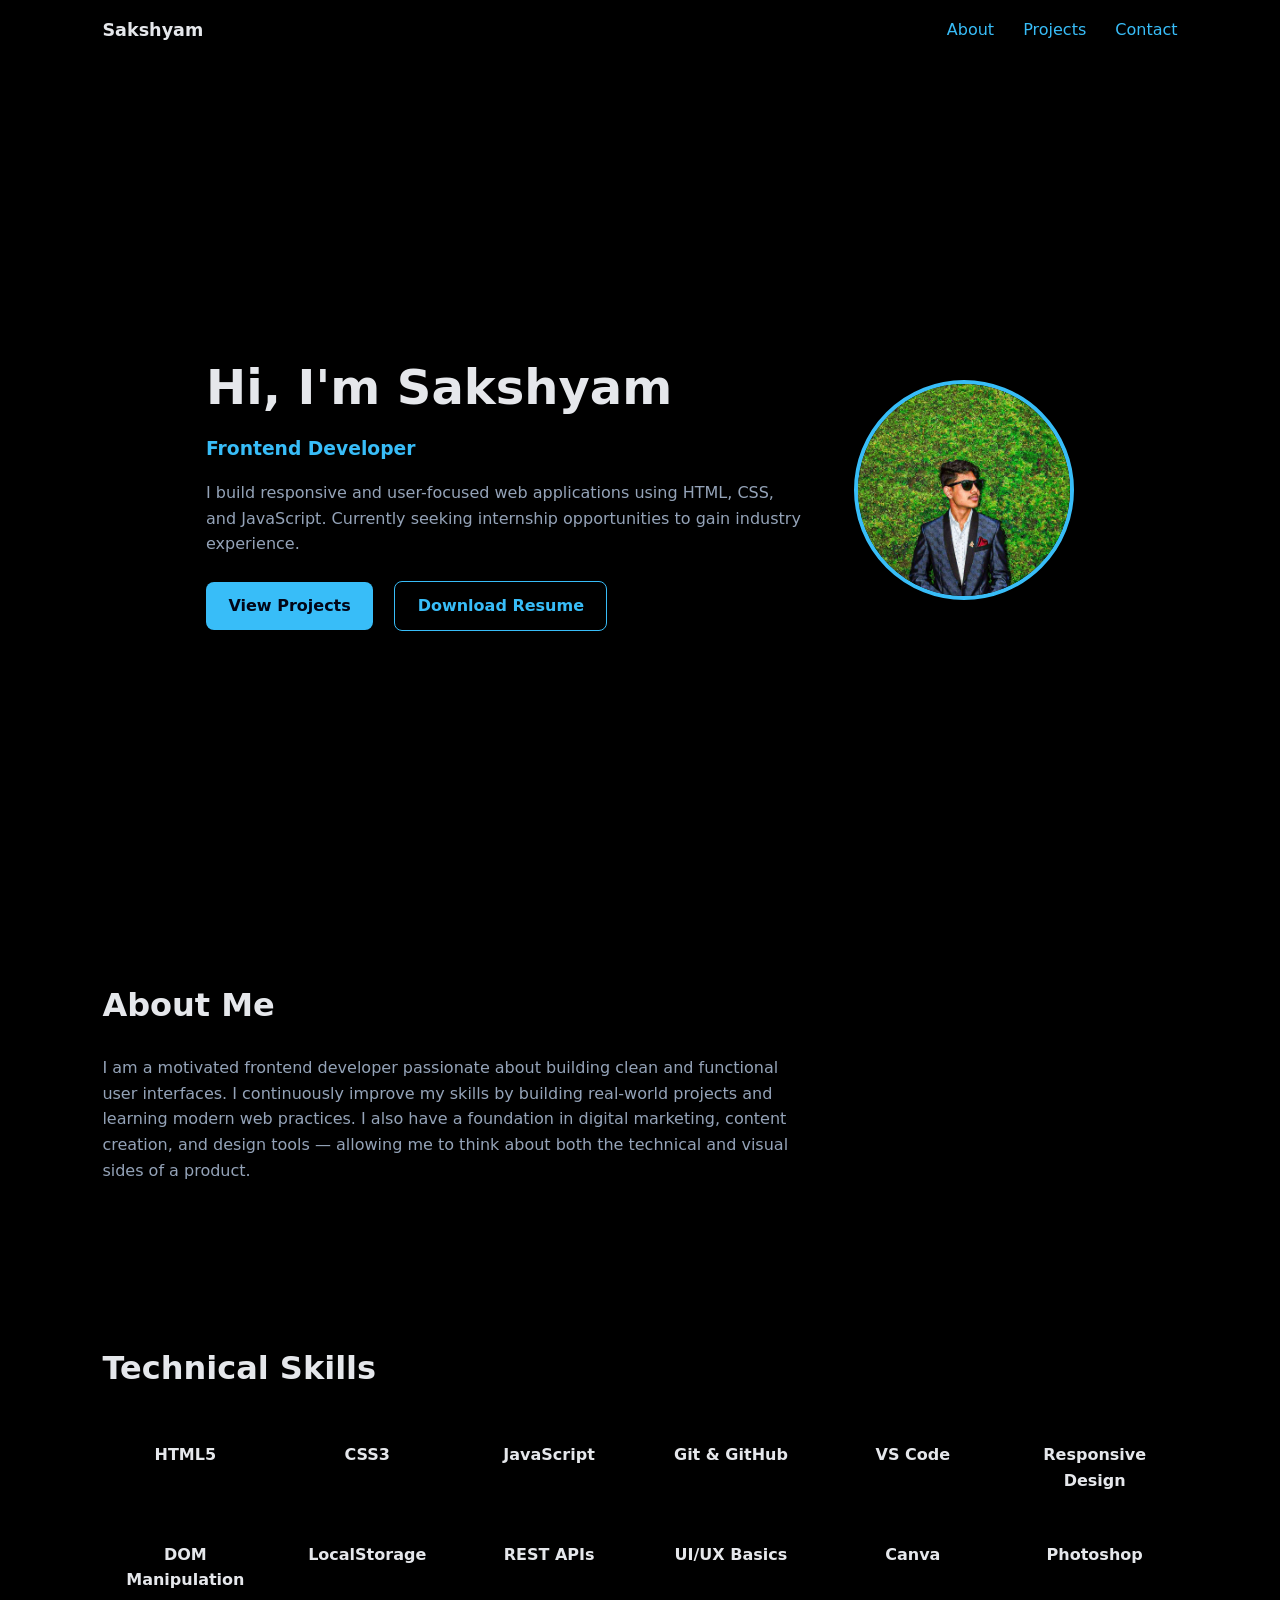
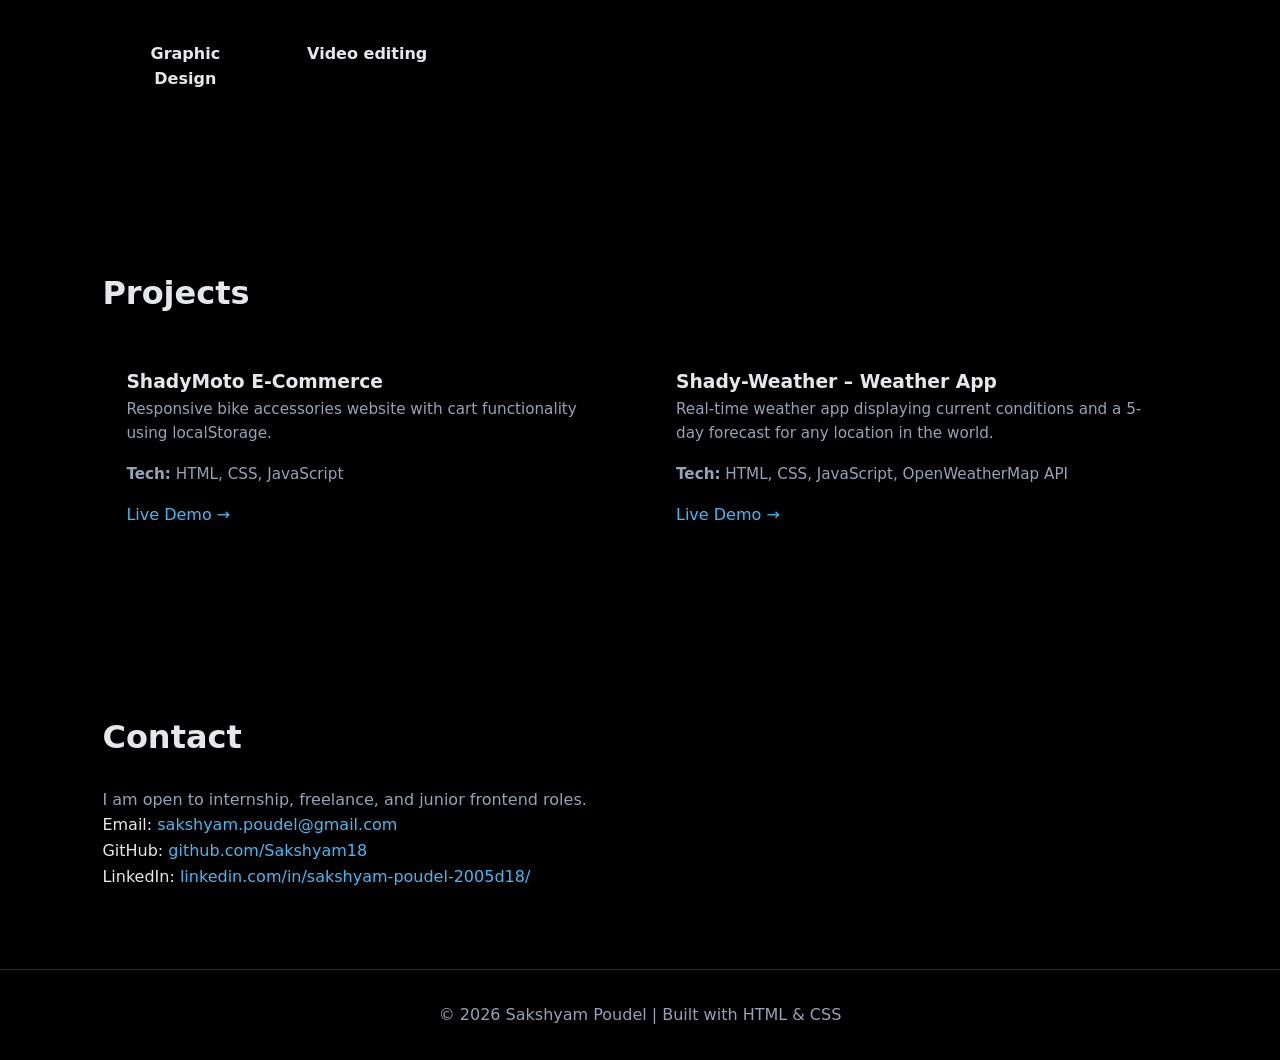
<file: index.html>
<!doctype html>
<html lang="en">
  <head>
    <meta charset="UTF-8" />
    <meta name="viewport" content="width=device-width, initial-scale=1.0" />
    <title>Sakshyam | Frontend Developer</title>
    <meta
      name="description"
      content="Sakshyam Poudel – Frontend Developer seeking internships. Skilled in HTML, CSS, and JavaScript."
    />

    <!-- External CSS -->
    <link rel="stylesheet" href="styles.css" />
  </head>

  <body>
    <nav>
      <div class="logo">Sakshyam</div>
      <div class="nav-links">
        <a href="#about">About</a>
        <a href="#projects">Projects</a>
        <a href="#contact">Contact</a>
      </div>
    </nav>

    <header>
      <div class="hero">
        <div class="hero-text">
          <h1>Hi, I'm Sakshyam</h1>
          <h3>Frontend Developer</h3>
          <p>
            I build responsive and user-focused web applications using HTML,
            CSS, and JavaScript. Currently seeking internship opportunities to
            gain industry experience.
          </p>

          <div class="hero-buttons">
            <a href="#projects" class="btn btn-primary">View Projects</a>
            <a href="Sakshyam_Resume.pdf" class="btn btn-secondary"
              >Download Resume</a
            >
          </div>
        </div>

        <div class="profile-pic">
          <img src="profile.jpg" alt="Sakshyam Profile Picture" />
        </div>
      </div>
    </header>

    <section id="about" class="about">
      <h2>About Me</h2>
      <p>
        I am a motivated frontend developer passionate about building clean and
        functional user interfaces. I continuously improve my skills by building
        real-world projects and learning modern web practices. I also have a
        foundation in digital marketing, content creation, and design tools —
        allowing me to think about both the technical and visual sides of a
        product.
      </p>
    </section>

    <section>
      <h2>Technical Skills</h2>
      <div class="skills">
        <div class="skill">HTML5</div>
        <div class="skill">CSS3</div>
        <div class="skill">JavaScript</div>
        <div class="skill">Git & GitHub</div>
        <div class="skill">VS Code</div>
        <div class="skill">Responsive Design</div>
        <div class="skill">DOM Manipulation</div>
        <div class="skill">LocalStorage</div>
        <div class="skill">REST APIs</div>
        <div class="skill">UI/UX Basics</div>
        <div class="skill">Canva</div>
        <div class="skill">Photoshop</div>
        <div class="skill">Graphic Design</div>
        <div class="skill">Video editing</div>
      </div>
    </section>

    <section id="projects">
      <h2>Projects</h2>

      <div class="projects">
        <div class="project">
          <h3>ShadyMoto E-Commerce</h3>
          <p>
            Responsive bike accessories website with cart functionality using
            localStorage.
          </p>
          <p><strong>Tech:</strong> HTML, CSS, JavaScript</p>
          <a href="https://sakshyam18.github.io/shadymoto" target="_blank"
            >Live Demo →</a
          >
        </div>

        <div class="project">
          <h3>Shady-Weather – Weather App</h3>
          <p>
            Real-time weather app displaying current conditions and a 5-day
            forecast for any location in the world.
          </p>
          <p>
            <strong>Tech:</strong> HTML, CSS, JavaScript, OpenWeatherMap API
          </p>
          <a href="https://sakshyam18.github.io/weather" target="_blank"
            >Live Demo →</a
          >
        </div>
      </div>
    </section>

    <section id="contact">
      <h2>Contact</h2>
      <p class="contact-text">
        I am open to internship, freelance, and junior frontend roles.
      </p>
      <p>
        Email:
        <a href="mailto:sakshyam.poudel@gmail.com">sakshyam.poudel@gmail.com</a
        ><br />
        GitHub:
        <a href="https://github.com/Sakshyam18" target="_blank"
          >github.com/Sakshyam18</a
        ><br />
        LinkedIn:
        <a
          href="https://www.linkedin.com/in/sakshyam-poudel-2005d18/"
          target="_blank"
          >linkedin.com/in/sakshyam-poudel-2005d18/</a
        >
      </p>
    </section>

    <footer>© 2026 Sakshyam Poudel | Built with HTML & CSS</footer>
  </body>
</html>
</file>
<file: styles.css>
:root {
  --bg: #000000;
  --card: #000000;
  --accent: #38bdf8;
  --text: #e5e7eb;
  --muted: #94a3b8;
}

* {
  box-sizing: border-box;
  margin: 0;
  padding: 0;
}

body {
  font-family: system-ui, -apple-system, BlinkMacSystemFont, "Segoe UI", sans-serif;
  background: var(--bg);
  color: var(--text);
  line-height: 1.6;
}

a {
  text-decoration: none;
  color: var(--accent);
}

/* NAVIGATION */

nav {
  position: fixed;
  width: 100%;
  top: 0;
  background: rgba(0, 0, 0, 0.95);
  backdrop-filter: blur(10px);
  padding: 1rem 8%;
  display: flex;
  justify-content: space-between;
  align-items: center;
  z-index: 1000;
}

.logo {
  font-weight: 700;
  font-size: 1.1rem;
}

.nav-links a {
  margin-left: 1.5rem;
}
/* NAVBAR LINK HOVER EFFECT */

.nav-links a {
  position: relative;
  transition: color 0.3s ease;
}

.nav-links a::after {
  content: "";
  position: absolute;
  left: 0;
  bottom: -4px;
  width: 0%;
  height: 2px;
  background: var(--accent);
  transition: width 0.3s ease;
}

.nav-links a:hover {
  color: #ffffff;
}

.nav-links a:hover::after {
  width: 100%;
}

/* HERO */

header {
  min-height: 100vh;
  display: flex;
  align-items: center;
  justify-content: center;
  padding-top: 80px;
}

.hero {
  display: flex;
  align-items: center;
  gap: 3rem;
  flex-wrap: wrap;
}

.hero-text {
  max-width: 600px;
}

.hero-text h1 {
  font-size: 3rem;
}

.hero-text h3 {
  color: var(--accent);
  margin: 0.5rem 0 1rem;
}

.hero-text p {
  color: var(--muted);
}

.hero-buttons {
  margin-top: 1.5rem;
}

/* BUTTONS */

.btn {
  display: inline-block;
  padding: 0.7rem 1.4rem;
  border-radius: 8px;
  font-weight: 600;
  transition: 0.3s ease;
}

.btn-primary {
  background: var(--accent);
  color: #020617;
}

.btn-secondary {
  border: 1px solid var(--accent);
  margin-left: 1rem;
}

.btn:hover {
  transform: translateY(-3px);
}

/* PROFILE IMAGE */

.profile-pic {
  width: 220px;
  height: 220px;
  border-radius: 50%;
  overflow: hidden;
  border: 4px solid var(--accent);
}

.profile-pic img {
  width: 100%;
  height: 100%;
  object-fit: cover;
}

/* SECTIONS */

section {
  padding: 5rem 8%;
}

h2 {
  font-size: 2rem;
  margin-bottom: 1.5rem;
}

.about p,
.contact-text {
  max-width: 700px;
  color: var(--muted);
}

/* SKILLS */

.skills {
  display: grid;
  grid-template-columns: repeat(auto-fit, minmax(150px, 1fr));
  gap: 1rem;
  margin-top: 2rem;
}

.skill {
  background: var(--card);
  padding: 1rem;
  border-radius: 10px;
  text-align: center;
  font-weight: 600;
}

/* PROJECTS */

.projects {
  display: grid;
  grid-template-columns: repeat(auto-fit, minmax(280px, 1fr));
  gap: 1.5rem;
}

.project {
  background: var(--card);
  padding: 1.5rem;
  border-radius: 14px;
  transition: 0.3s ease;
}

.project:hover {
  transform: translateY(-8px);
  box-shadow: 0 10px 25px rgba(0,0,0,0.3);
}

.project p {
  color: var(--muted);
  margin-bottom: 1rem;
  font-size: 0.95rem;
}
/* PROJECT LINKS HOVER EFFECT (Live Demo / GitHub) */

.project a {
  position: relative;
  transition: color 0.3s ease;
}

.project a::after {
  content: "";
  position: absolute;
  left: 0;
  bottom: -3px;
  width: 0%;
  height: 2px;
  background: var(--accent);
  transition: width 0.3s ease;
}

.project a:hover {
  color: #ffffff;
}

.project a:hover::after {
  width: 100%;
}

/* FOOTER */

footer {
  text-align: center;
  padding: 2rem;
  color: var(--muted);
  border-top: 1px solid #1f2933;
}

/* RESPONSIVE */

@media(max-width: 768px) {
  .hero {
    flex-direction: column;
    text-align: center;
  }

  .btn-secondary {
    margin-left: 0;
    margin-top: 1rem;
    display: inline-block;
  }
}
/* CONTACT LINKS HOVER EFFECT */

#contact a {
  position: relative;
  transition: color 0.3s ease;
}

#contact a::after {
  content: "";
  position: absolute;
  left: 0;
  bottom: -3px;
  width: 0%;
  height: 2px;
  background: var(--accent);
  transition: width 0.3s ease;
}

#contact a:hover {
  color: #ffffff;
}

#contact a:hover::after {
  width: 100%;
}
</file>
